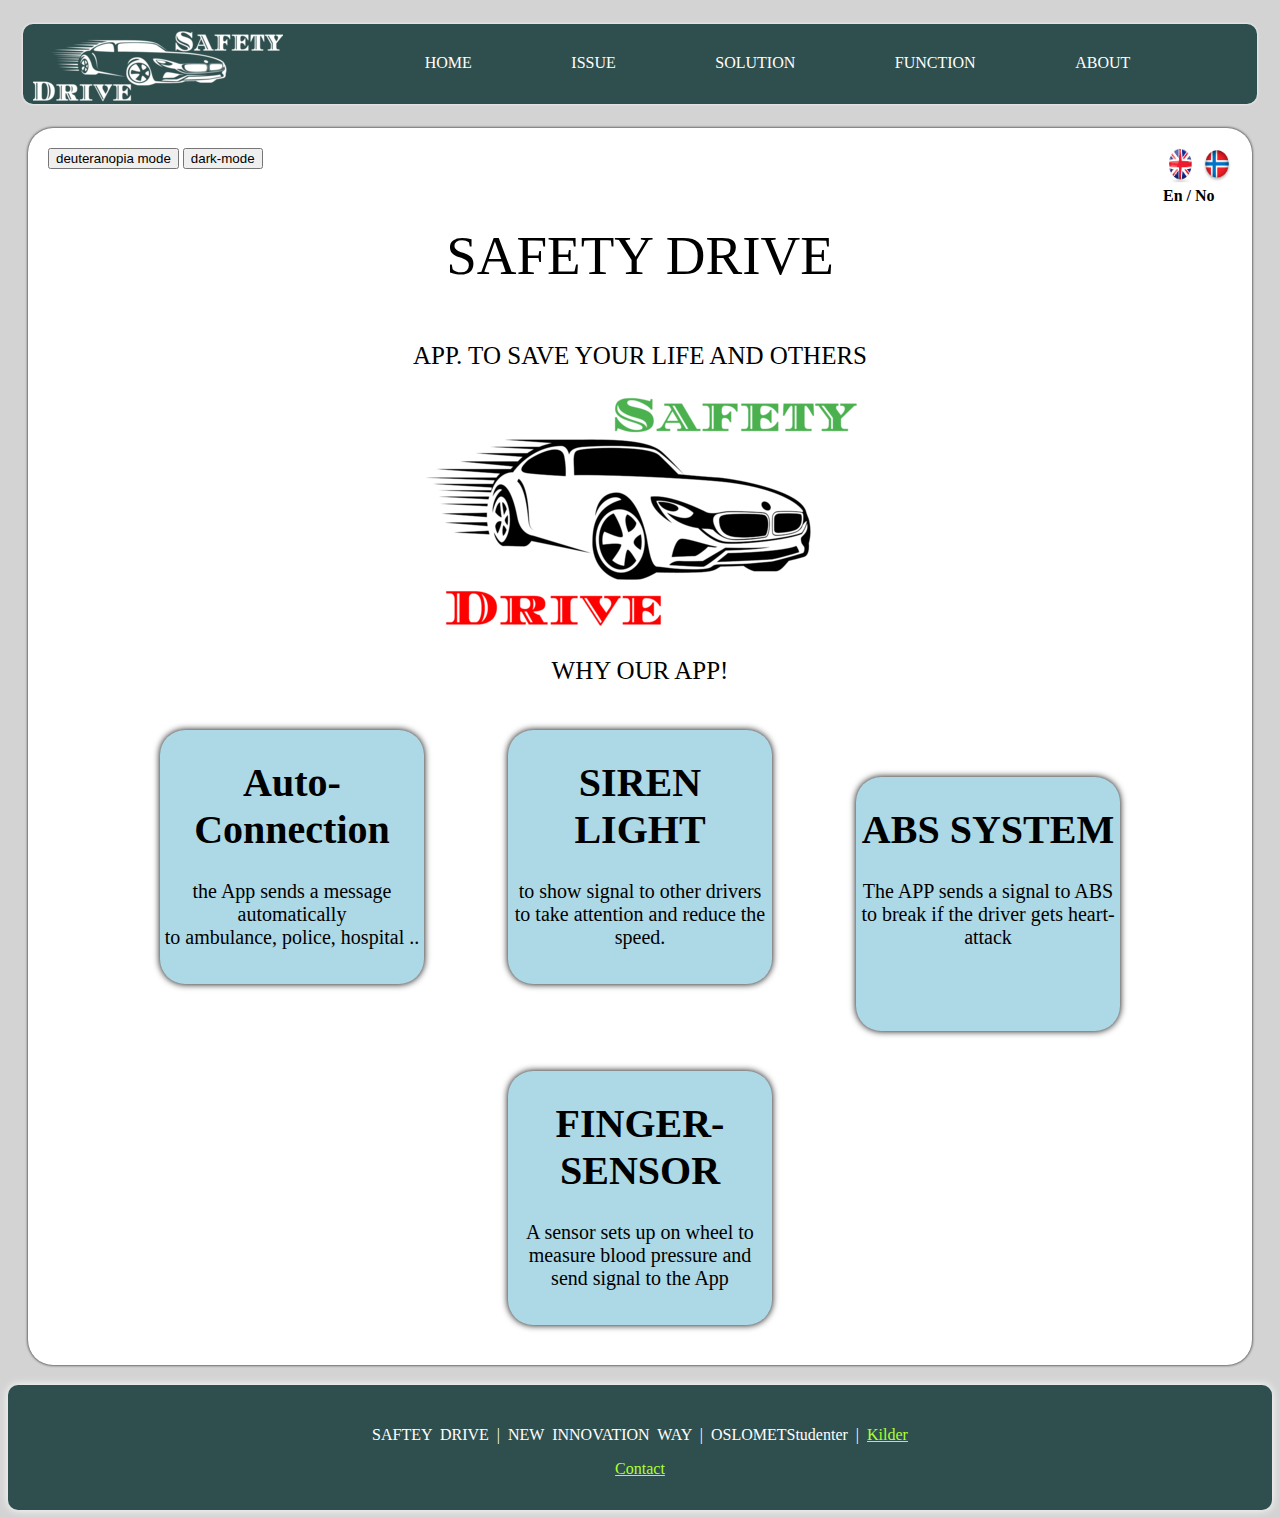
<file: index.html>
<!DOCTYPE html>
<html  lang="en" xmlns="http://www.w3.org/1999/html" xmlns:font-size="http://www.w3.org/1999/xhtml">
<head>
    <meta charset="UTF-8">
    <meta name="viewport" content="width=device-width, initial-scale=1.0">
    <title>SAFETY DRIVE</title>
    <link rel="stylesheet" type="text/css" href="style.css">
</head>
<!--=================Script========================-->
<script>
    function myFunction() {
        var element = document.getElementById("deuter");
        var element2 = document.getElementById("deu2");
        var element3 = document.getElementById("deu3");
        var element4 = document.getElementById("deu4");
        element.classList.toggle("deuteranopia");
        element2.classList.toggle("deuteranopia");
        element3.classList.toggle("deuteranopia");
        element4.classList.toggle("deuteranopia");
    }
    function  Function(){
        var dark = document.getElementById("dark");
        dark.classList.toggle("dark-mode");
        var dark1 = document.getElementById("dark1");
        dark1.classList.toggle("dark-mode");
        var dark3 = document.getElementById("dark3");
        dark3.classList.toggle("dark-mode");
        var dark4 = document.getElementById("dark4");
        dark4.classList.toggle("dark-mode");
        var dark5 = document.getElementById("dark5");
        dark5.classList.toggle("dark-mode");
        var dark6 = document.getElementById("dark6");
        dark6.classList.toggle("dark-mode");
        var dark7 = document.getElementById("dark7");
        dark7.classList.toggle("dark-mode");
    }
</script>

<!--=================body========================-->

<body>
  <header>
      <img src="image/logo3.png" alt="logo" class="logo">

      <div class="bg-div sticky">
          <a href="index.html">
              <img id="deuter" class="logo-img" src="image/logoo.png" alt="logo"  ALT="align box" ALIGN=CENTER>
          </a>
          <nav id="dark1">

            <ul>

                <li><a href="index.html">HOME</a></li>
                <li><a href="Problemstilling.html">ISSUE</a></li>
                <li><a href="Løsning.html">SOLUTION</a></li>
                <li><a href="Funksjon.html">FUNCTION</a></li>
                <li><a href="OmOss.html">ABOUT</a></li>

              </ul>

            </nav>

        </div>
  </header>

<!--=================mainconten==================--->
<div class="mainContainer" id="dark">
    <div>
        <section>
            <div id="deu3" class="bottun">
                <a href="index.html"> <img alt="EN.logo"  src="image/English%20flag%20button.png" height="35" width="35"></a>
                <a href="https://ciwankurd.github.io/Final-projekt-No/index.html"><img alt="No logo" src="image/Norsk%20flag%20button.png"  height="35" width="30" alt="Norwegian language"></a>
                <strong>
                    <br>
                    En / No</strong>
            </div>
            <div>
                <button onclick="myFunction()">deuteranopia mode</button>
                <button onclick="Function()">dark-mode</button>
            </div>
            <article>

                <header>

                    <p class="fontStyle">SAFETY DRIVE</p>
                    <p style="font-size: 25px">APP. TO SAVE YOUR LIFE AND OTHERS</p>
                    <img id="deu2" class="image-post" alt="Sefty drive app on car's screen" src="image/post4.png">
                    <p style="font-size: 25px">WHY OUR APP!</p>
                </header>
                <figure id="dark4" class="smallbox">
                    <h1>Auto-Connection</h1>
                    <p>the App sends a message automatically
                        <br>to ambulance, police, hospital ..
                    </p>
                </figure>
                <figure id="dark5" class="smallbox">
                    <h1>SIREN LIGHT</h1>

                    <p>to show signal to other drivers
                        <br> to take attention and reduce the speed.
                    </p>

                </figure>
                <figure id="dark6" class="smallbox">
                    <h1>ABS SYSTEM</h1>
                    <p>The APP sends a signal to ABS to break if the driver gets heart-attack</p>
                </figure>
                <figure id="dark7" class="smallbox">
                    <h1>FINGER-SENSOR</h1>
                    <p>A sensor sets up on wheel to measure blood pressure and send signal to the App</p>
                </figure>
            </article>
        </section>
    </div>
</div>

<!------------------footer-------------------->
  <footer id="dark3">
      <p>SAFTEY DRIVE | NEW INNOVATION WAY | OSLOMETStudenter | <a style="color: greenyellow" href=image/final.pdf>Kilder</a></p>
      <article style="text-align: center">
          <a href="OmOss.html" style="color:greenyellow"> <p >Contact</p></a>
      </article>
  </footer>

</body>
</html>
</file>
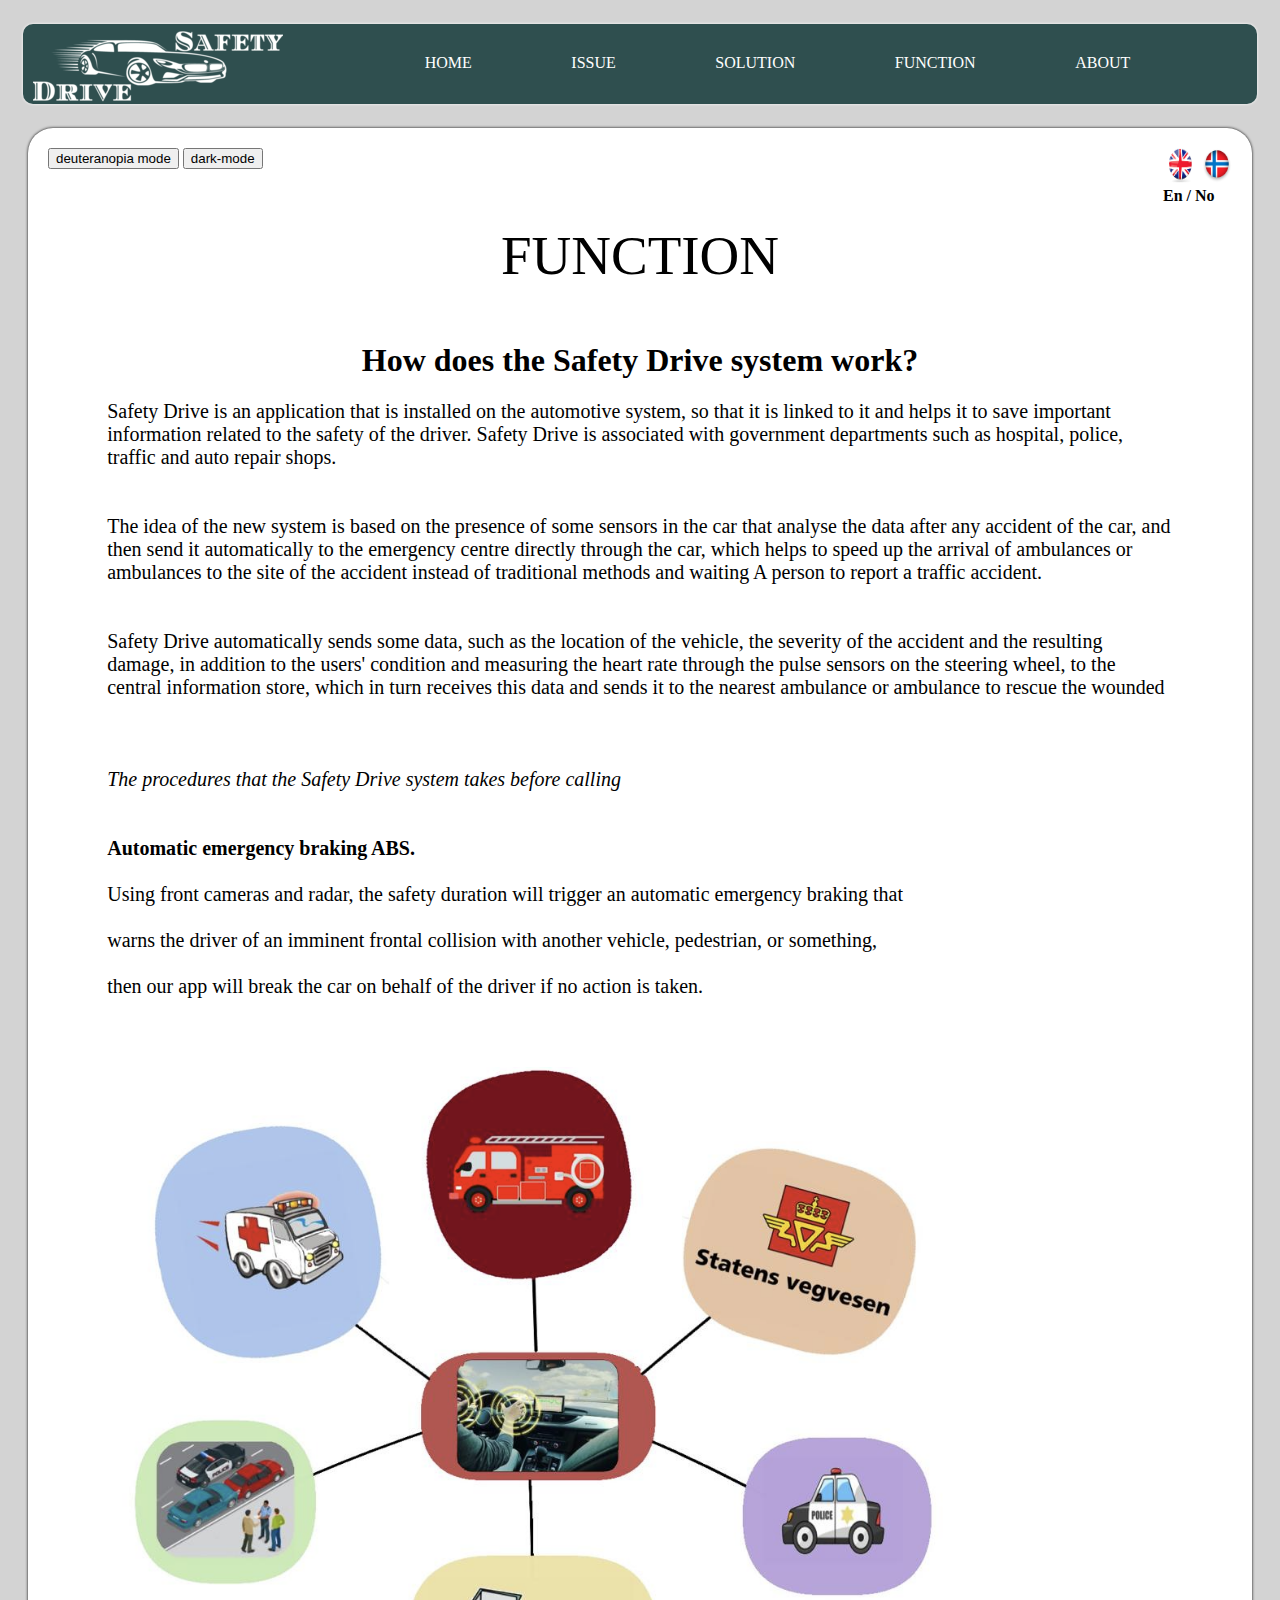
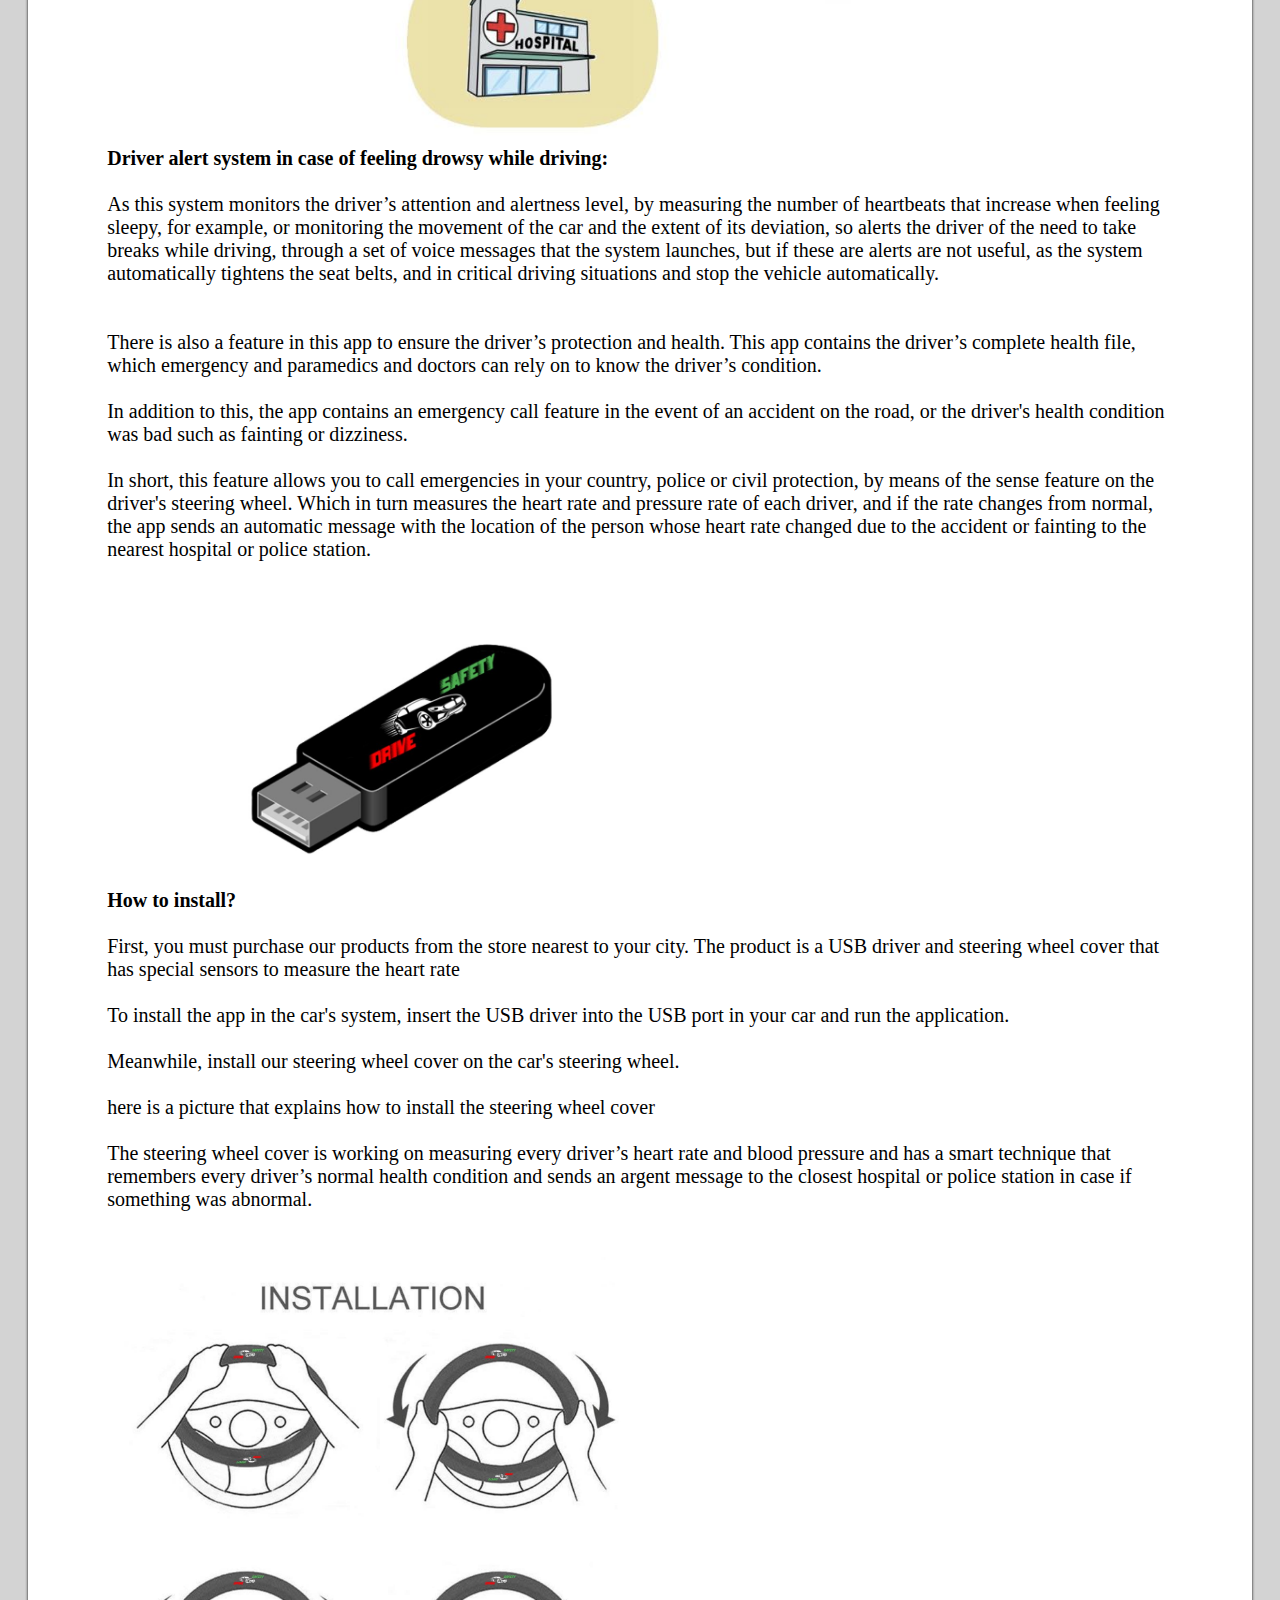
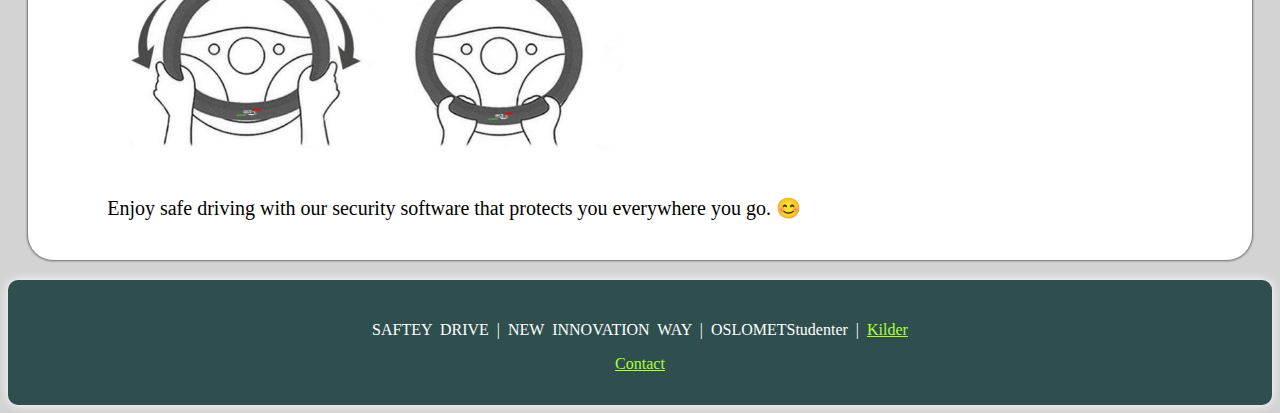
<file: Funksjon.html>
<!DOCTYPE html>
<html lang="en" xmlns="http://www.w3.org/1999/html">
<head>
    <meta charset="UTF-8">
    <meta name="viewport" content="width=device-width, initial-scale=1.0">
    <title>SAFETY DRIVE</title>
    <link rel="stylesheet" type="text/css" href="style.css">
</head>
<!------------------------Script--------------->
<script>
    function myFunction() {
        var element = document.getElementById("deuter");
        var element2 = document.getElementById("deu2");
        var element3 = document.getElementById("deu3");
        var element4 = document.getElementById("deu4");
        element.classList.toggle("deuteranopia");
        element2.classList.toggle("deuteranopia");
        element3.classList.toggle("deuteranopia");
        element4.classList.toggle("deuteranopia");
    }
    function  Function(){
        var dark = document.getElementById("dark");
        dark.classList.toggle("dark-mode");
        var dark1 = document.getElementById("dark1");
        dark1.classList.toggle("dark-mode");
        var dark3 = document.getElementById("dark3");
        dark3.classList.toggle("dark-mode");
        var dark4 = document.getElementById("dark4");
        dark4.classList.toggle("dark-mode");
        var dark5 = document.getElementById("dark5");
        dark5.classList.toggle("dark-mode");
        var dark6 = document.getElementById("dark6");
        dark6.classList.toggle("dark-mode");
        var dark7 = document.getElementById("dark7");
        dark7.classList.toggle("dark-mode");
    }
</script>


<!--=================body========================-->
<body>

<header>
    <img src="image/logo3.png" class="logo" alt="logo">

    <div class="bg-div sticky">
        <a href="index.html">
            <img id="deuter" class="logo-img" src="image/logoo.png" alt="logo"  ALT="align box" ALIGN=CENTER>
        </a>
        <nav id="dark1">
          <ul>
              <li><a href="index.html">HOME</a></li>
              <li><a href="Problemstilling.html">ISSUE</a></li>
              <li><a href="Løsning.html">SOLUTION</a></li>
              <li><a href="Funksjon.html">FUNCTION</a></li>
              <li><a href="OmOss.html">ABOUT</a></li>
            </ul>
          </nav>
      </div>
</header>

<!--=================mainconten==================--->
<div class="mainContainer" id="dark">
    <div>
        <section>
            <div id="deu2" class="bottun">
                <a href="Funksjon.html"> <img alt="EN.logo"  src="image/English%20flag%20button.png" height="35" width="35"></a>
                <a href="https://ciwankurd.github.io/Final-projekt-No/Funksjon.html"><img alt="No.logo" src="image/Norsk%20flag%20button.png"  height="35" width="30" alt="Norwegian language"></a>
                <strong>
                    <br>
                    En / No</strong>
            </div>
            <div>
                <button onclick="myFunction()">deuteranopia mode</button>
                <button onclick="Function()">dark-mode</button>
            </div>
            <article>
                <header>
                    <p class="fontStyle">FUNCTION</p>
                </header>

                  <h1>How does the Safety Drive system work?</h1>

                <p class="textStyle">
                    Safety Drive is an application that is installed on the automotive system, so that it is linked to
                    it and helps it to save important information related to the safety of the driver.
                    Safety Drive is associated with government departments such as hospital, police, traffic and auto repair shops.
<br><br><br>
                    The idea of the new system is based on the presence of some sensors in the car that analyse the data
                    after any accident of the car, and then send it automatically to the emergency centre directly through
                    the car, which helps to speed up the arrival of ambulances or ambulances to the site of the accident
                    instead of traditional methods and waiting A person to report a traffic accident.
                    <br><br><br>
                    Safety Drive automatically sends some data, such as the location of the vehicle, the severity of the accident and the resulting damage,
                    in addition to the users' condition and measuring the heart rate through the pulse sensors on the steering wheel, to the central information store,
                    which in turn receives this data and sends it to the nearest ambulance or ambulance to rescue the wounded
                    <br><br><br><br>

                <em>The procedures that the Safety Drive system takes before calling</em>

                <br><br><br>

                   <strong>Automatic emergency braking ABS.</strong>
                <br>
                    <br>
                    Using front cameras and radar, the safety duration will trigger an automatic emergency braking that
                    <br><br>
                    warns the driver of an imminent frontal collision with another vehicle, pedestrian, or something,
                    <br><br>
                    then our app will break the car on behalf of the driver if no action is taken.
                <br><br><br><br>
                    <img src="image/app.png" width="80%" height="80%" alt=beskrivelse><br>
                   <STRONG>Driver alert system in case of feeling drowsy while driving:</STRONG>
                <br><br>
                    As this system monitors the driver’s attention and alertness level, by measuring the number of
                    heartbeats that increase when feeling sleepy, for example, or monitoring the movement of the car
                    and the extent of its deviation, so alerts the driver of the need to take breaks while driving,
                    through a set of voice messages that the system launches, but if these are alerts are not useful,
                    as the system automatically tightens the seat belts, and in critical driving situations and stop the
                    vehicle automatically.
                <br><br><br>

                    There is also a feature in this app to ensure the driver’s protection and health.
                    This app contains the driver’s complete health file, which emergency and paramedics and doctors can
                    rely on to know the driver’s condition.
                <br><br>
                    In addition to this, the app contains an emergency call feature in the event of an accident on the road,
                    or the driver's health condition was bad such as fainting or dizziness.
                <br><br>
                    In short, this feature allows you to call emergencies in your country, police or civil protection,
                    by means of the sense feature on the driver's steering wheel. Which in turn measures the heart rate
                    and pressure rate of each driver, and if the rate changes from normal, the app sends an automatic
                    message with the location of the person whose heart rate changed due to the accident or fainting to
                    the nearest hospital or police station.
                <br><br>
                <strong>How to install?</strong>
                    <img src="image/USB-APP.jpg" width="30%" height="30%" alt="USB">

                <br><br>
                    First, you must purchase our products from the store nearest to your city. The product is a USB driver
                    and steering wheel cover that has special sensors to measure the heart rate
                <br><br>
                    To install the app in the car's system, insert the USB driver into the USB port in your car and run the application.
                <br><br>
                    Meanwhile, install our steering wheel cover on the car's steering wheel.
                <br><br>


                    here is a picture that explains how to install the steering wheel cover
                <br><br>
                    The steering wheel cover is working on measuring every driver’s heart rate and blood pressure and has
                    a smart technique that remembers every driver’s normal health condition and sends an argent message
                    to the closest hospital or police station in case if something was abnormal.
                <br><br><br>
                <img src="image/instalation.jpg" width="50%" height="30%" alt="instalation">
                    <br>
                    Enjoy safe driving with our security software that protects you everywhere you go.
                    <span ='font-size:100px;'>&#128522;</span>
                </p>

            </article>
        </section>
    </div>
</div>

<!------------------footer-------------------->
<footer id="dark3">
    <p>SAFTEY DRIVE | NEW INNOVATION WAY | OSLOMETStudenter | <a style="color: greenyellow" href=image/final.pdf>Kilder</a></p>
    <article style="text-align: center">
        <a href="OmOss.html" style="color:greenyellow"> <p >Contact</p></a>
    </article>
</footer>

</body>
</html>
</file>
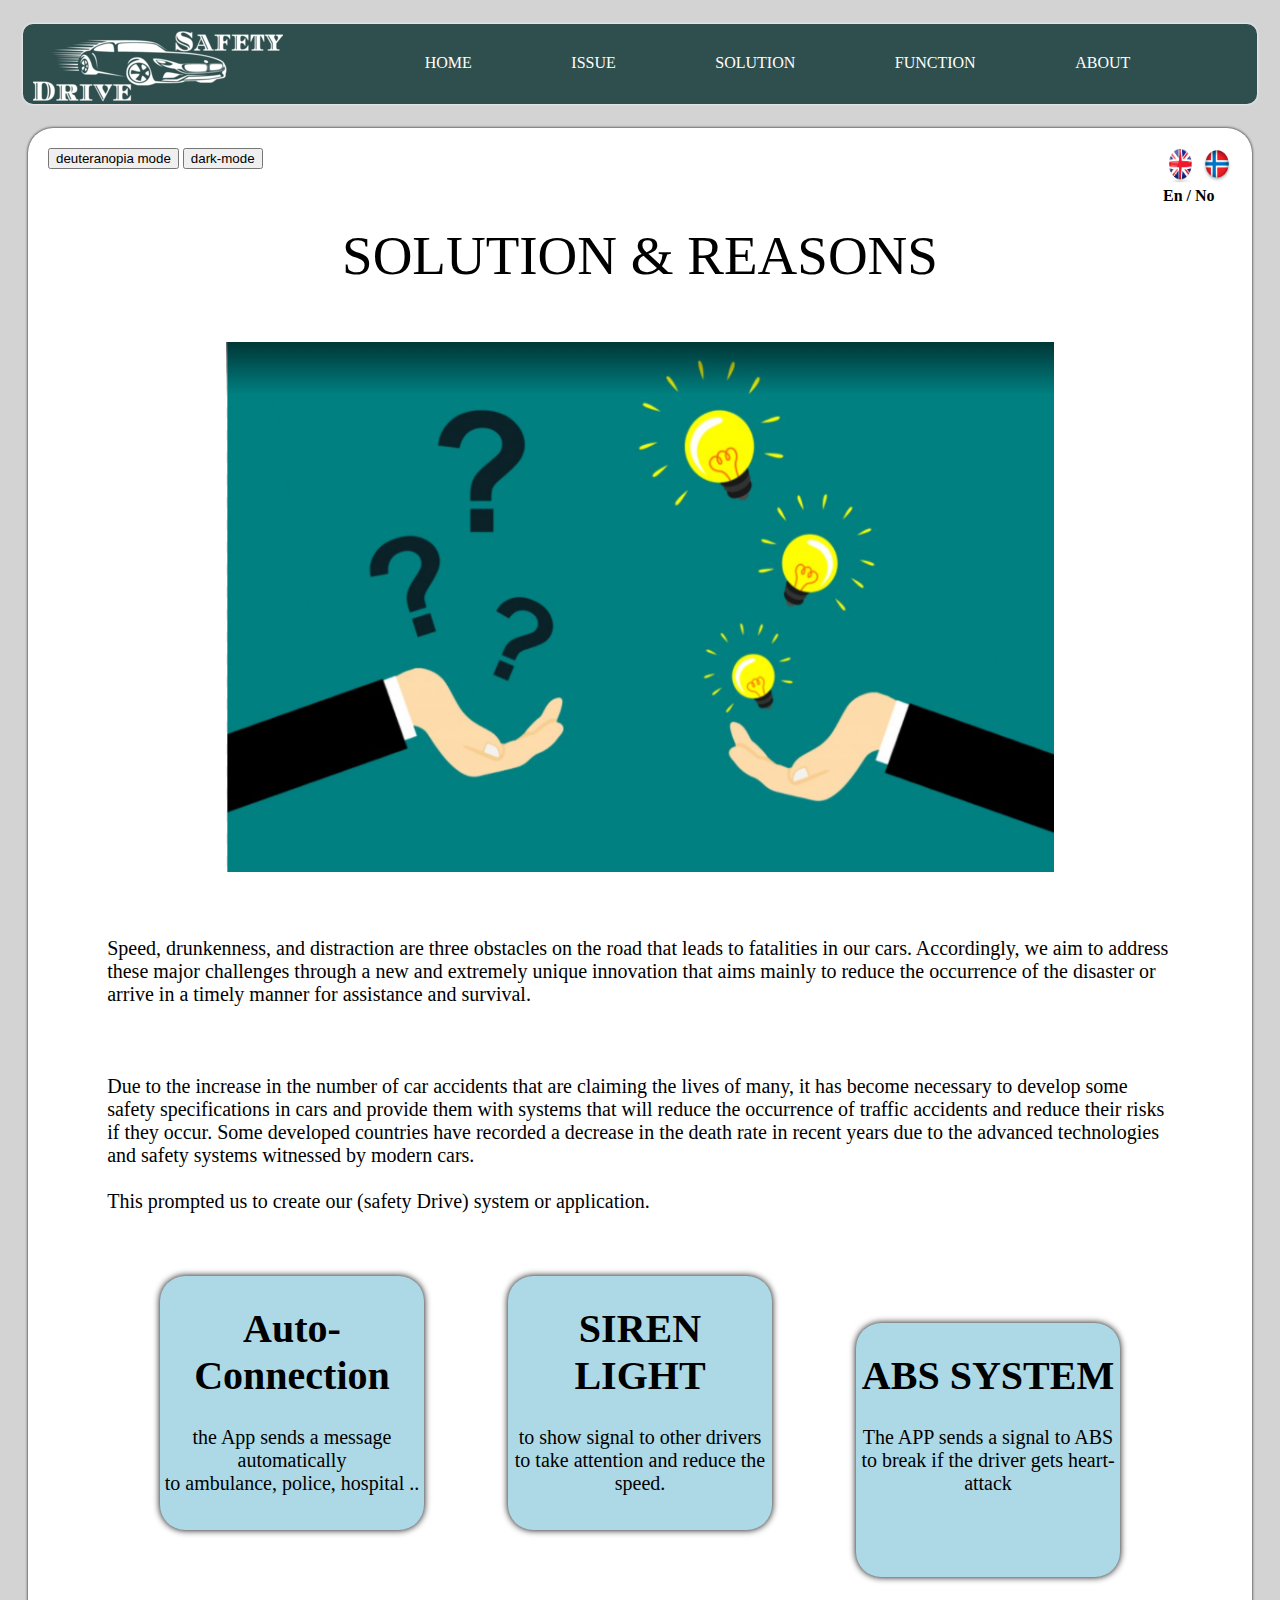
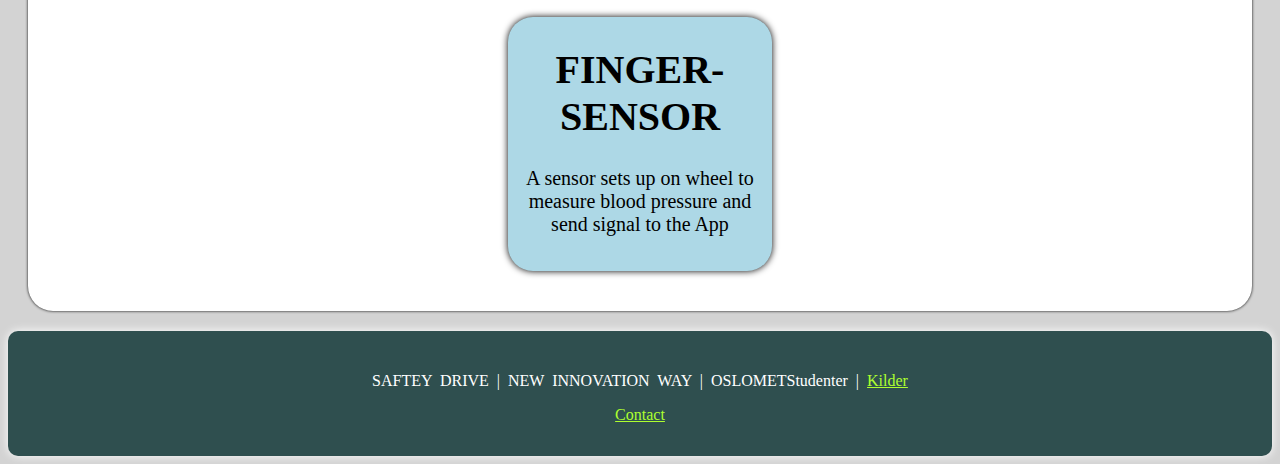
<file: Løsning.html>
<!DOCTYPE html>
<html lang="en" xmlns="http://www.w3.org/1999/html">
<head>
    <meta charset="UTF-8">
    <meta name="viewport" content="width=device-width, initial-scale=1.0">
    <title>SAFETY DRIVE</title>
    <link rel="stylesheet" type="text/css" href="style.css">
</head>
<!------------------------Script--------------->
<script>
    function myFunction() {
        var element = document.getElementById("deuter");
        var element2 = document.getElementById("deu2");
        element.classList.toggle("deuteranopia");
        element2.classList.toggle("deuteranopia");

    }
    function  Function(){
        var dark = document.getElementById("dark");
        dark.classList.toggle("dark-mode");
        var dark1 = document.getElementById("dark1");
        dark1.classList.toggle("dark-mode");
        var dark3 = document.getElementById("dark3");
        dark3.classList.toggle("dark-mode");
        var dark4 = document.getElementById("dark4");
        dark4.classList.toggle("dark-mode");
        var dark5 = document.getElementById("dark5");
        dark5.classList.toggle("dark-mode");
        var dark6 = document.getElementById("dark6");
        dark6.classList.toggle("dark-mode");
        var dark7 = document.getElementById("dark7");
        dark7.classList.toggle("dark-mode");
    }
</script>
<!--=================body========================-->
<body>
<head1>
    <img src="image/logo3.png" class="logo" alt="logo">

    <div class="bg-div sticky">
        <a href="index.html">
            <img id="deuter" class="logo-img" src="image/logoo.png" alt="logo"  ALT="align box" ALIGN=CENTER>
        </a>
        <nav id="dark1">
            <ul>
                <li><a href="index.html">HOME</a></li>
                <li><a href="Problemstilling.html">ISSUE</a></li>
                <li><a href="Løsning.html">SOLUTION</a></li>
                <li><a href="Funksjon.html">FUNCTION</a></li>
                <li><a href="OmOss.html">ABOUT</a></li>
            </ul>
        </nav>
    </div>
</head1>
<!--=================mainconten==================--->
<div class="mainContainer" id="dark">
    <div>
        <section>
            <div id="deu2" class="bottun">
                <a href="Løsning.html"> <img alt="EN.logo"   src="image/English%20flag%20button.png" height="35" width="35"></a>
                <a href="https://ciwankurd.github.io/Final-projekt-No/L%C3%B8sning.html"><img alt="No.logo" src="image/Norsk%20flag%20button.png"  height="35" width="30" alt="Norwegian language"></a>
                <strong>
                    <br>
                    En / No</strong>
            </div>
            <div>
                <button onclick="myFunction()">deuteranopia mode</button>
                <button onclick="Function()">dark-mode</button>
            </div>
            <article>
                <header>
                    <p class="fontStyle">SOLUTION & REASONS</p>
                </header>
                <img src="image/løsning.png" alt="løsning" width="70%"><br><br>
                <p class="textStyle">
                    <br>
                    Speed, drunkenness, and distraction are three obstacles on the road that leads to fatalities in our cars.
                    Accordingly, we aim to address these major challenges through a new and extremely unique innovation
                    that aims mainly to reduce the occurrence of the disaster or arrive in a timely manner for assistance
                    and survival.
                    <br><br><br><br>


                    Due to the increase in the number of car accidents that are claiming the lives of many, it has become
                    necessary to develop some safety specifications in cars and provide them with systems that will
                    reduce the occurrence of traffic accidents and reduce their risks if they occur. Some developed
                    countries have recorded a decrease in the death rate in recent years due to the advanced technologies
                    and safety systems witnessed by modern cars.
                    <br><br>
                    This prompted us to create our (safety Drive) system or application.
                    <br>
                    <br>
                </p>

                <figure id="dark4" class="smallbox">
                    <h1>Auto-Connection</h1>
                    <p>the App sends a message automatically
                        <br>to ambulance, police, hospital ..
                    </p>
                </figure>
                <figure id="dark5" class="smallbox">
                    <h1>SIREN LIGHT</h1>

                    <p>to show signal to other drivers
                        <br> to take attention and reduce the speed.
                    </p>

                </figure>
                <figure id="dark6" class="smallbox">
                    <h1>ABS SYSTEM</h1>
                    <p>The APP sends a signal to ABS to break if the driver gets heart-attack</p>
                </figure>
                <figure id="dark7" class="smallbox">
                    <h1>FINGER-SENSOR</h1>
                    <p>A sensor sets up on wheel to measure blood pressure and send signal to the App</p>
                </figure>
            </article>
        </section>
    </div>
</div>

<!------------------footer-------------------->
<footer id="dark3">
    <p>SAFTEY DRIVE | NEW INNOVATION WAY | OSLOMETStudenter | <a style="color: greenyellow" href=image/final.pdf>Kilder</a></p>
    <article style="text-align: center">
        <a href="OmOss.html" style="color:greenyellow"> <p >Contact</p></a>
    </article>
</footer>

</body>
</html>
</file>
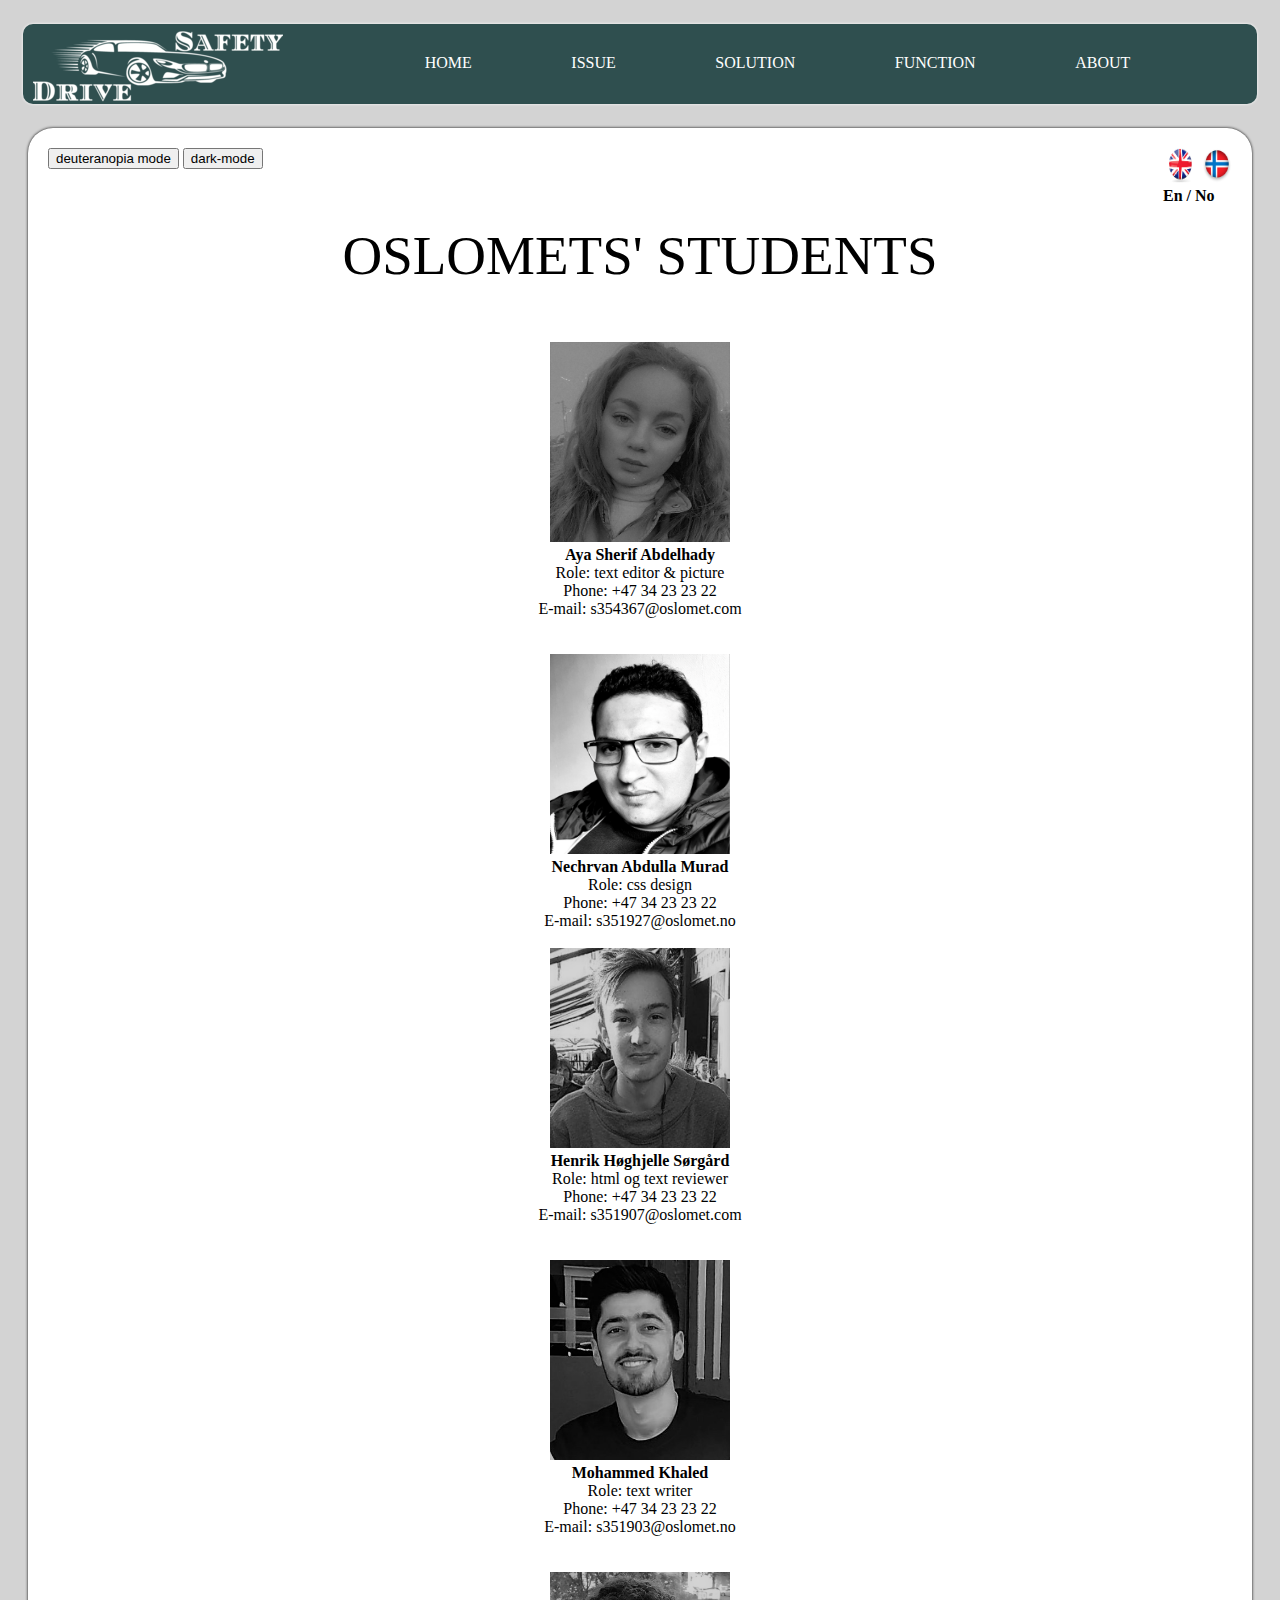
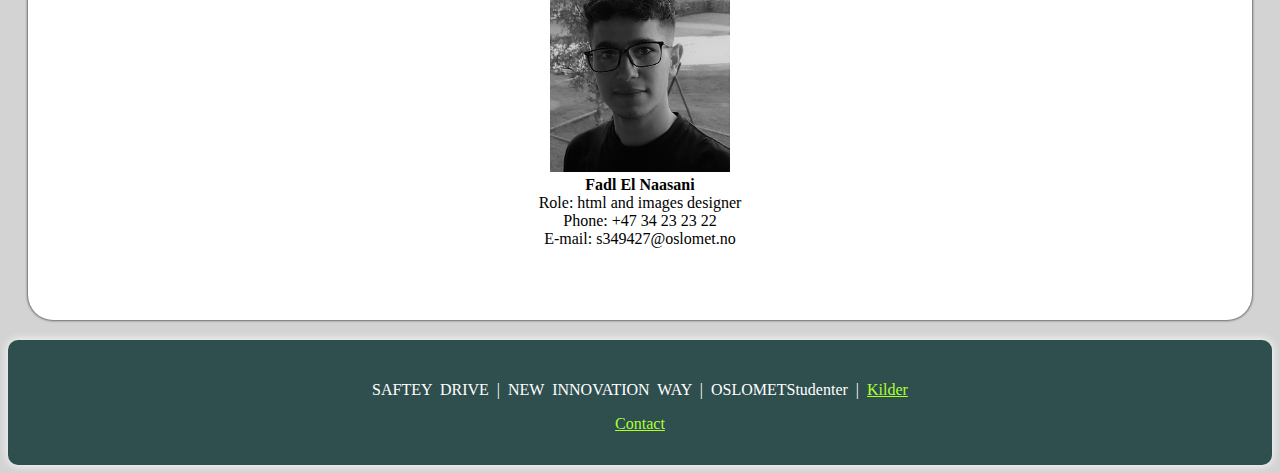
<file: OmOss.html>
<!DOCTYPE html>
<html lang="en" xmlns="http://www.w3.org/1999/html">
<head>
    <meta charset="UTF-8">
    <meta name="viewport" content="width=device-width, initial-scale=1.0">
    <title>SAFETY DRIVE</title>
    <link rel="stylesheet" type="text/css" href="style.css">
</head>
<!------------------------Script--------------->
<script>
    function myFunction() {
        var element = document.getElementById("deuter");
        var element2 = document.getElementById("deu2");
        var element3 = document.getElementById("deu3");
        var element4 = document.getElementById("deu4");
        element.classList.toggle("deuteranopia");
        element2.classList.toggle("deuteranopia");
        element3.classList.toggle("deuteranopia");
        element4.classList.toggle("deuteranopia");
    }
    function  Function(){
        var dark = document.getElementById("dark");
        dark.classList.toggle("dark-mode");
        var dark1 = document.getElementById("dark1");
        dark1.classList.toggle("dark-mode");
        var dark3 = document.getElementById("dark3");
        dark3.classList.toggle("dark-mode");
        var dark4 = document.getElementById("dark4");
        dark4.classList.toggle("dark-mode");
        var dark5 = document.getElementById("dark5");
        dark5.classList.toggle("dark-mode");
        var dark6 = document.getElementById("dark6");
        dark6.classList.toggle("dark-mode");
        var dark7 = document.getElementById("dark7");
        dark7.classList.toggle("dark-mode");
    }
</script>

<!--=================body========================-->
<body>
  <header>
      <img src="image/logo3.png" class="logo" alt="logo">

      <div class="bg-div sticky">
          <a href="index.html">
              <img id="deuter" class="logo-img" src="image/logoo.png" alt="logo"  ALT="align box" ALIGN=CENTER>
          </a>
          <nav id="dark">
            <ul>
                <li><a href="index.html">HOME</a></li>
                <li><a href="Problemstilling.html">ISSUE</a></li>
                <li><a href="Løsning.html">SOLUTION</a></li>
                <li><a href="Funksjon.html">FUNCTION</a></li>
                <li><a href="OmOss.html">ABOUT</a></li>
              </ul>
            </nav>
        </div>
  </header>

<!--=================mainconten==================--->
<div class="mainContainer" id="dark1">
    <div>
        <section>
            <div id="deu2" class="bottun">
                <a href="OmOss.html"> <img src="image/English%20flag%20button.png" alt="språk" height="35" width="35"></a>
                <a href="https://ciwankurd.github.io/Final-projekt-No/OmOss.html"><img alt="En.logo" src="image/Norsk%20flag%20button.png" alt="språk"  height="35" width="30"></a>
                <strong>
                    <br>
                    En / No</strong>
            </div>
            <div>
                <button onclick="myFunction()">deuteranopia mode</button>
                <button onclick="Function()">dark-mode</button>
            </div>
            <article>
                <header>
                    <p class="fontStyle">OSLOMETS' STUDENTS</p>
                </header>
                <article>
                    <p>
                        <img class="img-about" src="image/aya.png" alt="Om Oss" height="200px" width="180px"><br>
                        <strong>Aya Sherif Abdelhady </strong> <br>
                        Role: text editor & picture <br>
                        Phone: +47 34 23 23 22 <br>
                        E-mail: s354367@oslomet.com <br> <br> <br>
                        <img class="img-about" src="image/ciwan.png" alt="Om Oss" height="200px" width="180px"><br>
                        <strong>Nechrvan Abdulla Murad </strong> <br>
                        Role: css design <br>
                        Phone: +47 34 23 23 22 <br>
                        E-mail: s351927@oslomet.no <br> <br>
                        <img class="img-about" src="image/Henrik.png" alt="Om Oss"  height="200px" width="180px"><br>
                        <strong>Henrik Høghjelle Sørgård </strong> <br>
                        Role: html og text reviewer <br>
                        Phone: +47 34 23 23 22 <br>
                        E-mail: s351907@oslomet.com <br> <br> <br>
                        <img class="img-about" src="image/mohamma.png" alt="Om Oss"  height="200px" width="180px"><br>
                        <strong>Mohammed Khaled </strong> <br>
                        Role: text writer <br>
                        Phone: +47 34 23 23 22 <br>
                        E-mail: s351903@oslomet.no <br> <br> <br>
                        <img class="img-about" src="image/fadl.png" height="200px" alt="Om Oss"  width="180px"><br>
                        <strong>Fadl El Naasani  </strong> <br>
                        Role: html and images designer <br>
                        Phone: +47 34 23 23 22 <br>
                        E-mail: s349427@oslomet.no <br> <br> <br>
                    </p>
                </article>
            </article>
        </section>
    </div>
</div>

<!------------------footer-------------------->
<footer id="dark3">
    <p>SAFTEY DRIVE | NEW INNOVATION WAY | OSLOMETStudenter | <a style="color: greenyellow" href=image/final.pdf>Kilder</a></p>
    <article style="text-align: center">
        <a href="OmOss.html" style="color:greenyellow"> <p >Contact</p></a>
    </article>
</footer>

</body>
</html>
</file>
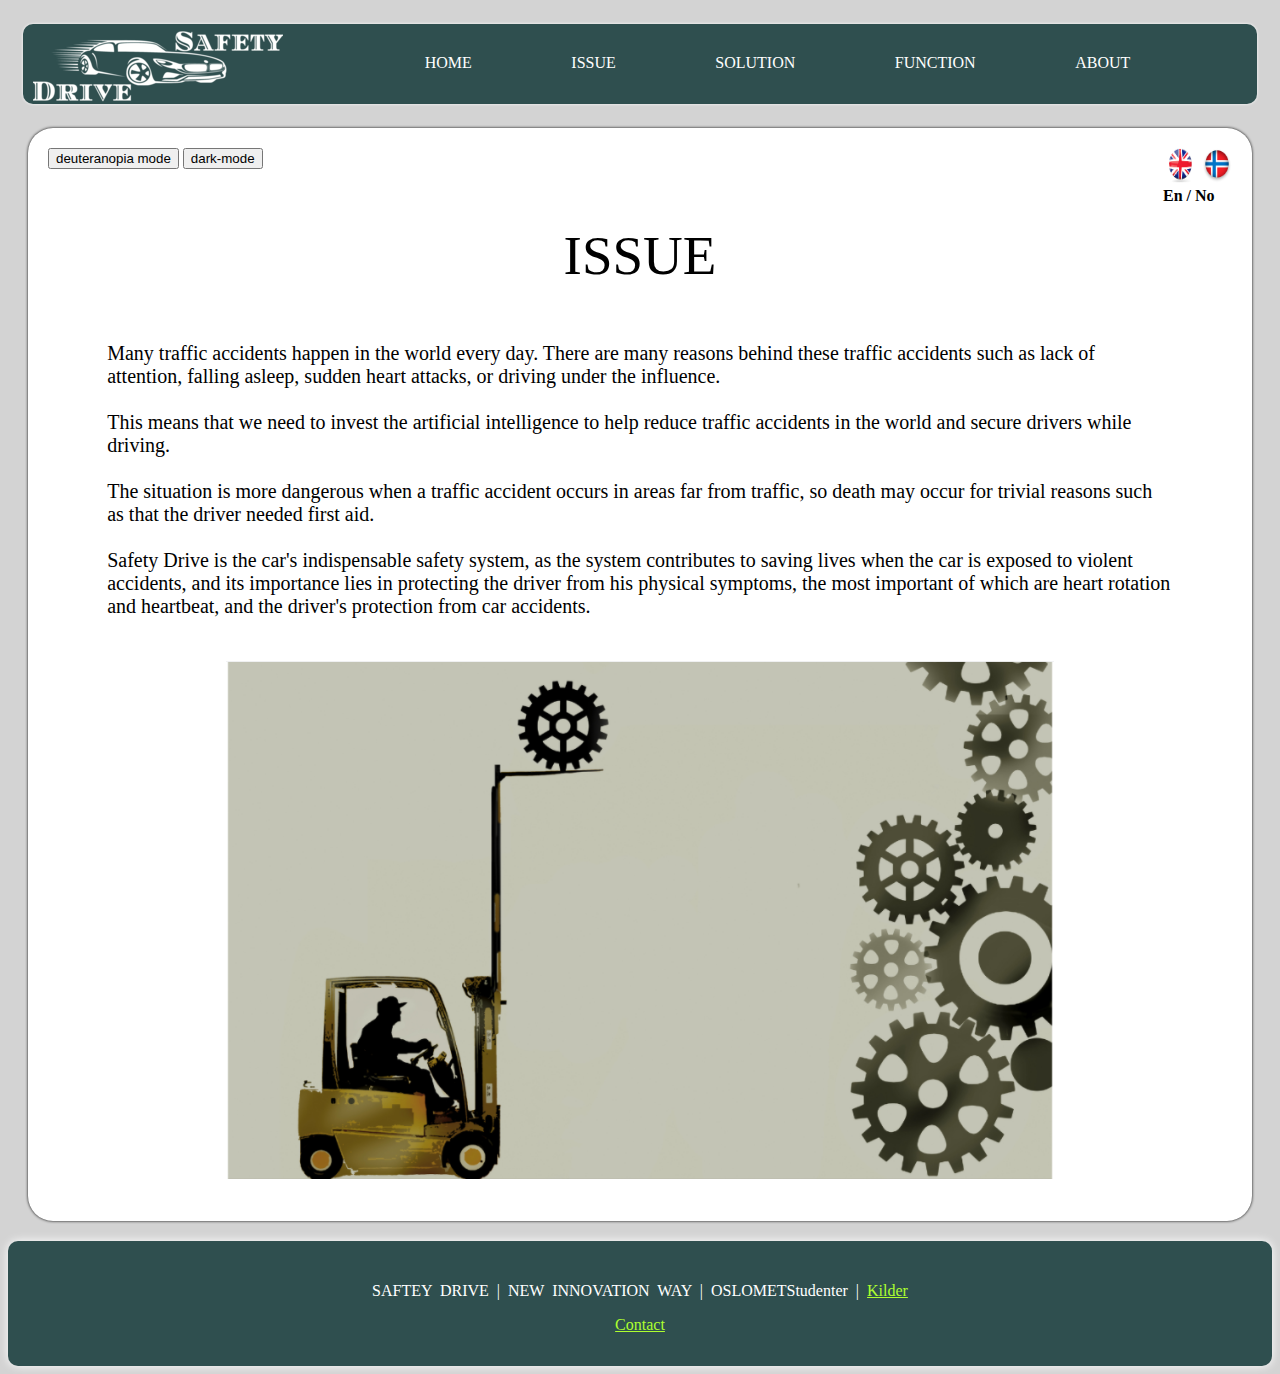
<file: Problemstilling.html>
<!DOCTYPE html>
<html lang="en" xmlns="http://www.w3.org/1999/html">
<head>
    <meta charset="UTF-8">
    <meta name="viewport" content="width=device-width, initial-scale=1.0">
    <title>SAFETY DRIVE</title>
    <link rel="stylesheet" type="text/css" href="style.css">
</head>
<!------------------------Script--------------->
<script>
    function myFunction() {
        var element = document.getElementById("deuter");
        var element2 = document.getElementById("deu2");
        element.classList.toggle("deuteranopia");
        element2.classList.toggle("deuteranopia");

    }
    function  Function(){
        var dark = document.getElementById("dark");
        dark.classList.toggle("dark-mode");
        var dark1 = document.getElementById("dark1");
        dark1.classList.toggle("dark-mode");
        var dark3 = document.getElementById("dark3");
        dark3.classList.toggle("dark-mode");
        var dark4 = document.getElementById("dark4");
        dark4.classList.toggle("dark-mode");
        var dark5 = document.getElementById("dark5");
        dark5.classList.toggle("dark-mode");
        var dark6 = document.getElementById("dark6");
        dark6.classList.toggle("dark-mode");
        var dark7 = document.getElementById("dark7");
        dark7.classList.toggle("dark-mode");
    }
</script>
<!--=================body========================-->
<body>
  <header>
      <img src="image/logo3.png" class="logo" alt="logo">

      <div class="bg-div sticky">
          <a href="index.html">
              <img id="deuter" class="logo-img" src="image/logoo.png" alt="logo"  ALT="align box" ALIGN=CENTER>
          </a>
          <nav id="dark1">
            <ul>
                <li><a href="index.html">HOME</a></li>
                <li><a href="Problemstilling.html">ISSUE</a></li>
                <li><a href="Løsning.html">SOLUTION</a></li>
                <li><a href="Funksjon.html">FUNCTION</a></li>
                <li><a href="OmOss.html">ABOUT</a></li>
              </ul>
            </nav>
        </div>
  </header>
<!--=================mainconten==================--->
<div class="mainContainer" id="dark">
    <div>
        <section>
            <div id="deu2" class="bottun">
                <a href="Problemstilling.htmll"> <img alt="EN.logo"  src="image/English%20flag%20button.png" height="35" width="35"></a>
                <a href="https://ciwankurd.github.io/Final-projekt-No/Problemstilling.html"><img alt="No.logo" src="image/Norsk%20flag%20button.png"  height="35" width="30" alt="Norwegian language"></a>
                <strong>
                    <br>
                    En / No</strong>
            </div>
            <div>
                <button onclick="myFunction()">deuteranopia mode</button>
                <button onclick="Function()">dark-mode</button>
            </div>
            <article>
                <header>
                    <p class="fontStyle">ISSUE</p>
                </header>

                <p class="textStyle">
                    Many traffic accidents happen in the world every day. There are many reasons behind
                    these traffic accidents such as lack of attention,
                    falling asleep, sudden heart attacks, or driving under the influence.
                    <br>
                    <br>
                    This means that we need to invest the artificial intelligence to help reduce
                    traffic accidents in the world and secure drivers while driving.
                    <br>
                    <br>
                    The situation is more dangerous when a traffic accident occurs in areas far from traffic,
                    so death may occur for trivial reasons such as that the driver needed first aid.
                    <br>
                    <br>
                    Safety Drive is the car's indispensable safety system, as the system contributes to saving lives
                    when the car is exposed to violent accidents, and its importance lies in protecting the driver from
                    his physical symptoms, the most important of which are heart rotation and heartbeat,
                    and the driver's protection from car accidents.
                    <br>
                    <br>
                </p>
                <img src="image/problem.png" alt="problemstilling" width="70%"> <br><br>
            </article>
        </section>
    </div>
</div>

<!------------------footer-------------------->
  <footer id="dark3">
      <p>SAFTEY DRIVE | NEW INNOVATION WAY | OSLOMETStudenter | <a style="color: greenyellow" href=image/final.pdf>Kilder</a></p>
      <article style="text-align: center">
          <a href="OmOss.html" style="color:greenyellow"> <p >Contact</p></a>
      </article>
  </footer>

</body>
</html>
</file>
<file: style.css>
body{
    background-color: lightgray;
  background-repeat: no-repeat;
  background-attachment: fixed;
  background-size: 100% 100%;
}
.logo{
   padding-left: 40%;
   display: none;
    filter: contrast(200%);
}
nav{
    background-color: darkslategrey;
    height: 80px;
    box-shadow: white 0 0 3px 0;
    border-radius: 10px;
    margin-left: 15px;
    margin-right: 15PX;
}
nav ul{
    text-align: center;
    padding-top: 30px;
    color: white;

}
nav ul li{
display: inline;
    padding: 4%;
    padding-top: 30px;
    padding-bottom: 30px;
}
nav ul li a{
    text-decoration: none;
    color: white;
}
nav ul li:hover{
    background: orangered;
    height: 5px;
    box-shadow: white 0 0 7px 0;
}

.logo-img{
    float: left;
    position: relative;
    margin: 20px 15px 15px 15px;
    margin-left: 25px;
}

.bg-div{
   overflow: hidden;
}

.mainContainer{

    box-shadow: black 0 0 3px 0;
    border-radius: 25px;
    background-color: white;
    margin: 20px;
    padding: 20px;
    margin-top: 10px;

}
article{
    text-align: center;
}
article figure{
    padding: 2px;
    text-align: center;
}
.smallbox{
    width: 260px;
    height: 250px;
    box-shadow: black 0 0 7px 0;
    border: black 2px;
    border-radius: 25px;
    background-color: lightblue;
    display: inline-block;
    text-align: center;
    font-size: 20px;
}
footer{
    height: 100px;
    text-align: center;
    background-color: darkslategrey;
    color: white;
    box-shadow: white 0 0 10px 0;
    padding-top: 25px;
    word-spacing: 4px;
    border-radius: 10px;
}
.fontStyle {
    font-family: Algerian;
    font-size: 55px;

}
.textStyle{
    font-size: 20px;
    text-align: left;
    padding-left: 5%;
    padding-right: 5%;

}
.bottun{
    float: right;
}
.deuteranopia {
    filter: sepia(100%);
}
/*------------------------Darkmode------------------*/

.dark-mode {
    background: #292C35;
    color: white;
}

.dark-mode .mainContainer {
    background: #292C35;
}
.dark-mode nav {
    background: #1d3557;
}
.dark-mode footer {
    background: #1d3557;
}

.dark-mode .smallbox {
    background: #1d3557;
}
/*--------------------------------REPOSNIVE---------------------*/
@media screen and (max-width: 1100px) {
  .logo-img {
    display: none;
  }
  .logo {
    display: block;
  }
}

@media screen and (max-width: 650px) {
    .logo{
        padding-left: 30%;
    }
    nav ul{
        font-size: 14px;
    }

}

@media screen and (max-width: 560px) {
    nav {
        height: 300px;
        width: 93%;
        margin-left: 4%;
    }

    nav ul li {
        display: block;
        text-align: center;
        padding: 3.75%;
    }

    nav ul {
        padding-left: 0px;
    }

.image-post{
    width: 375px;

}
.fontStyle{
    font-size: 38px;
}
}
@media screen and (max-width: 450px){
    .image-post{
        width: 300px;

    }
}
@media screen and (max-width: 400px){

    .logo{
        padding-left: 20%;
        width: 200px;
        height: 70%;
    }
    .fontStyle{
        font-size: 26px;
    }
    .smallbox{
        width:170px;
        height: max-content;
    }
    nav ul li{
        padding: 5.5%;
    }
    footer{
        font-size: 12px;
    }
    .image-post{
        width:80%;

    }
}
@media screen and (max-width: 300px){
    .smallbox{
        width: 100px;
        height: max-content;
        padding: 0;
        font-size: 14px;

    }
    nav ul li{
        padding: 7.25%;
    }
.fontStyle{
    font-size: 20px;
}
}
@media screen and (max-width: 250px){
    .img-about{
        width: 90%;
        height: 50%;
    }
}
@media screen and (max-width: 250px){
    .logo{
        width: 70%;
    }
    nav ul{
        font-size: 60%;
    }
    nav{
        alignment: center;
    }
    .fontStyle{
        font-size: 14px;
    }
    .smallbox{
    margin-left: 0;
     }
}

@media screen and (max-width: 160px){
    footer{
        width: max-content;
    }
}
</file>
